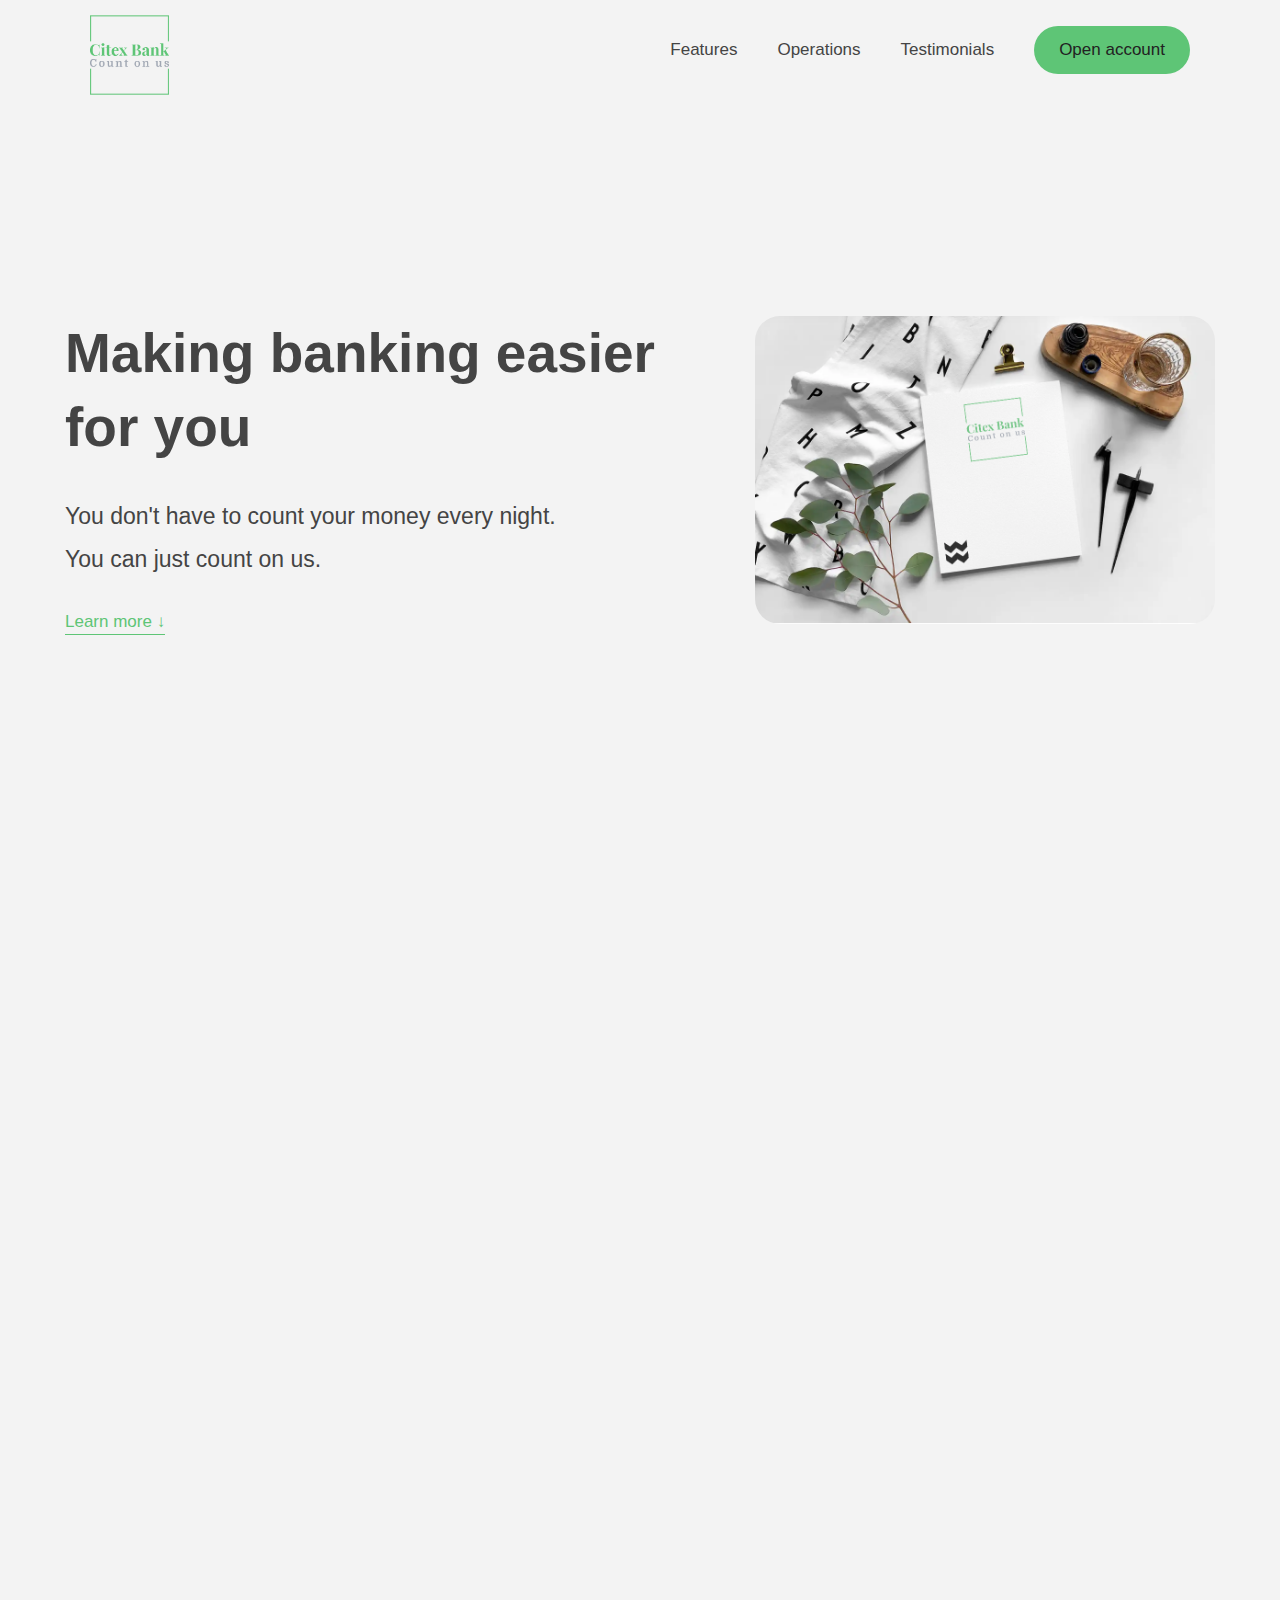
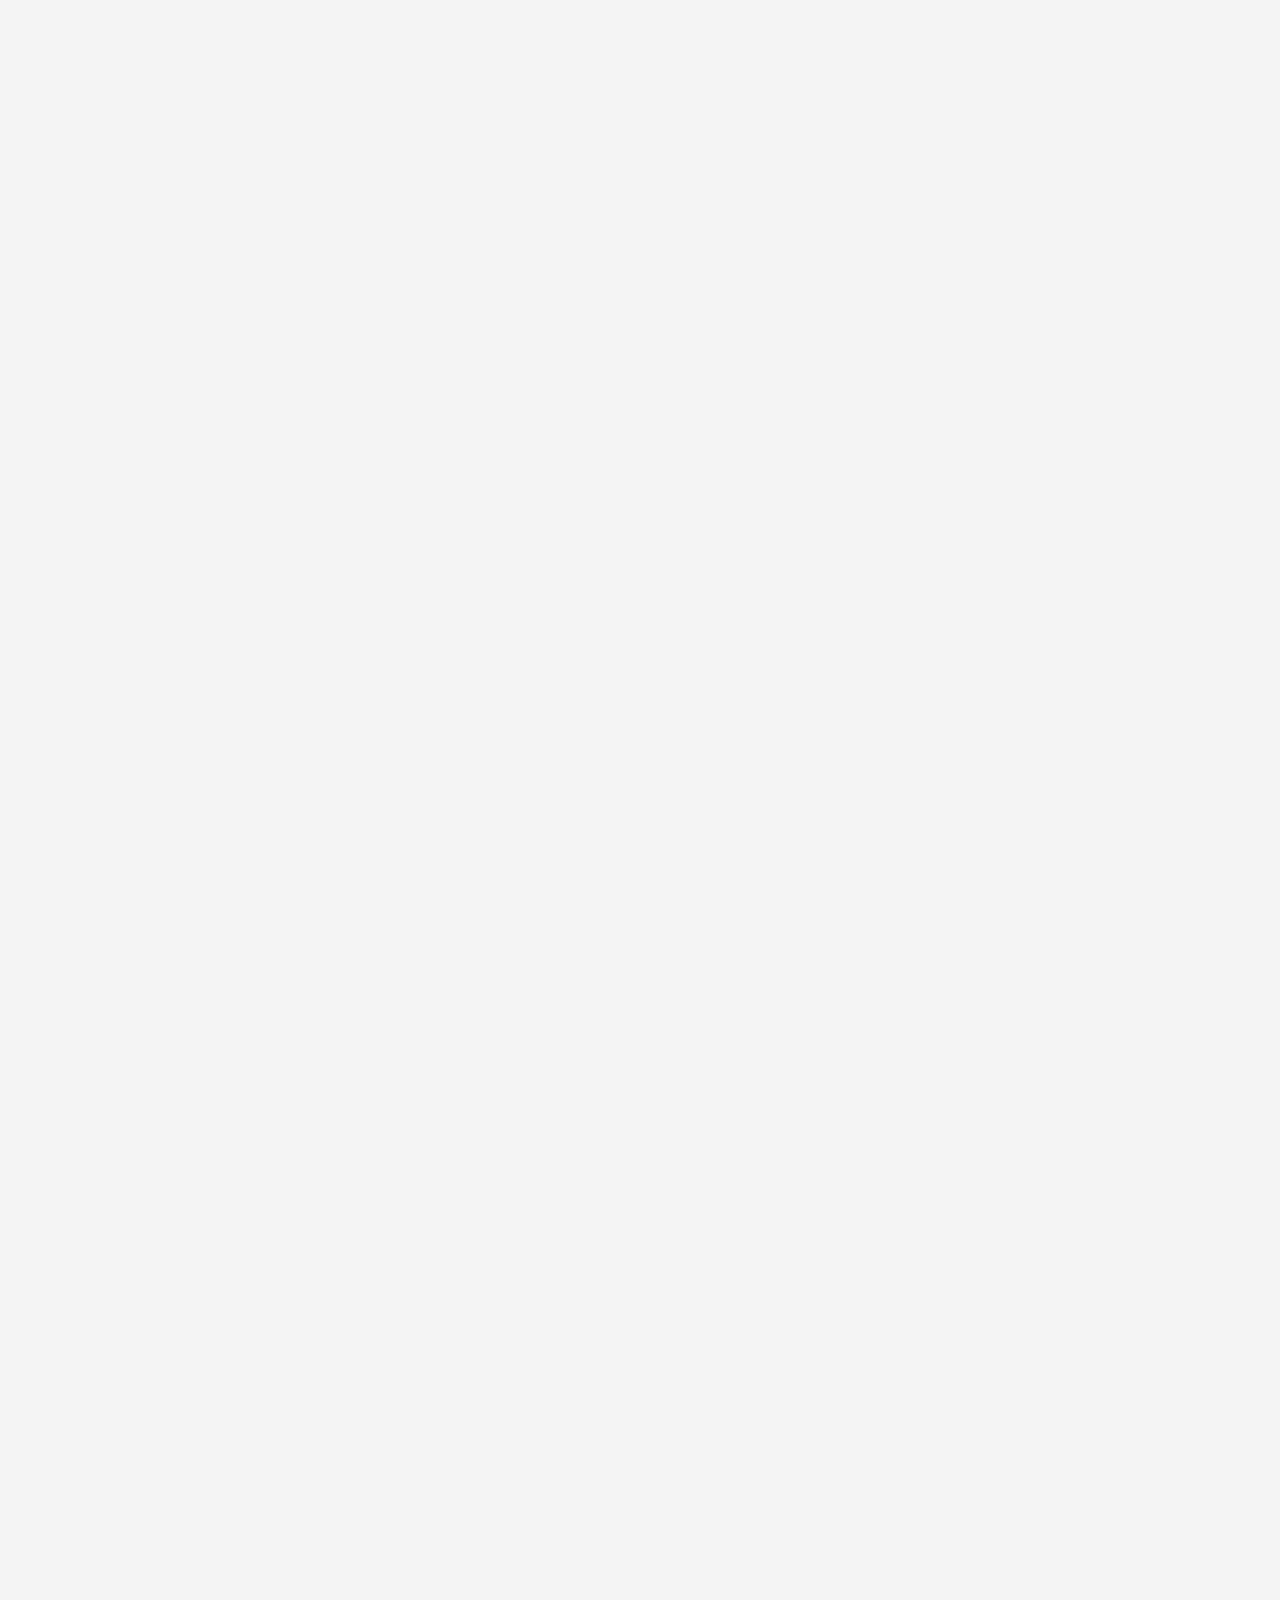
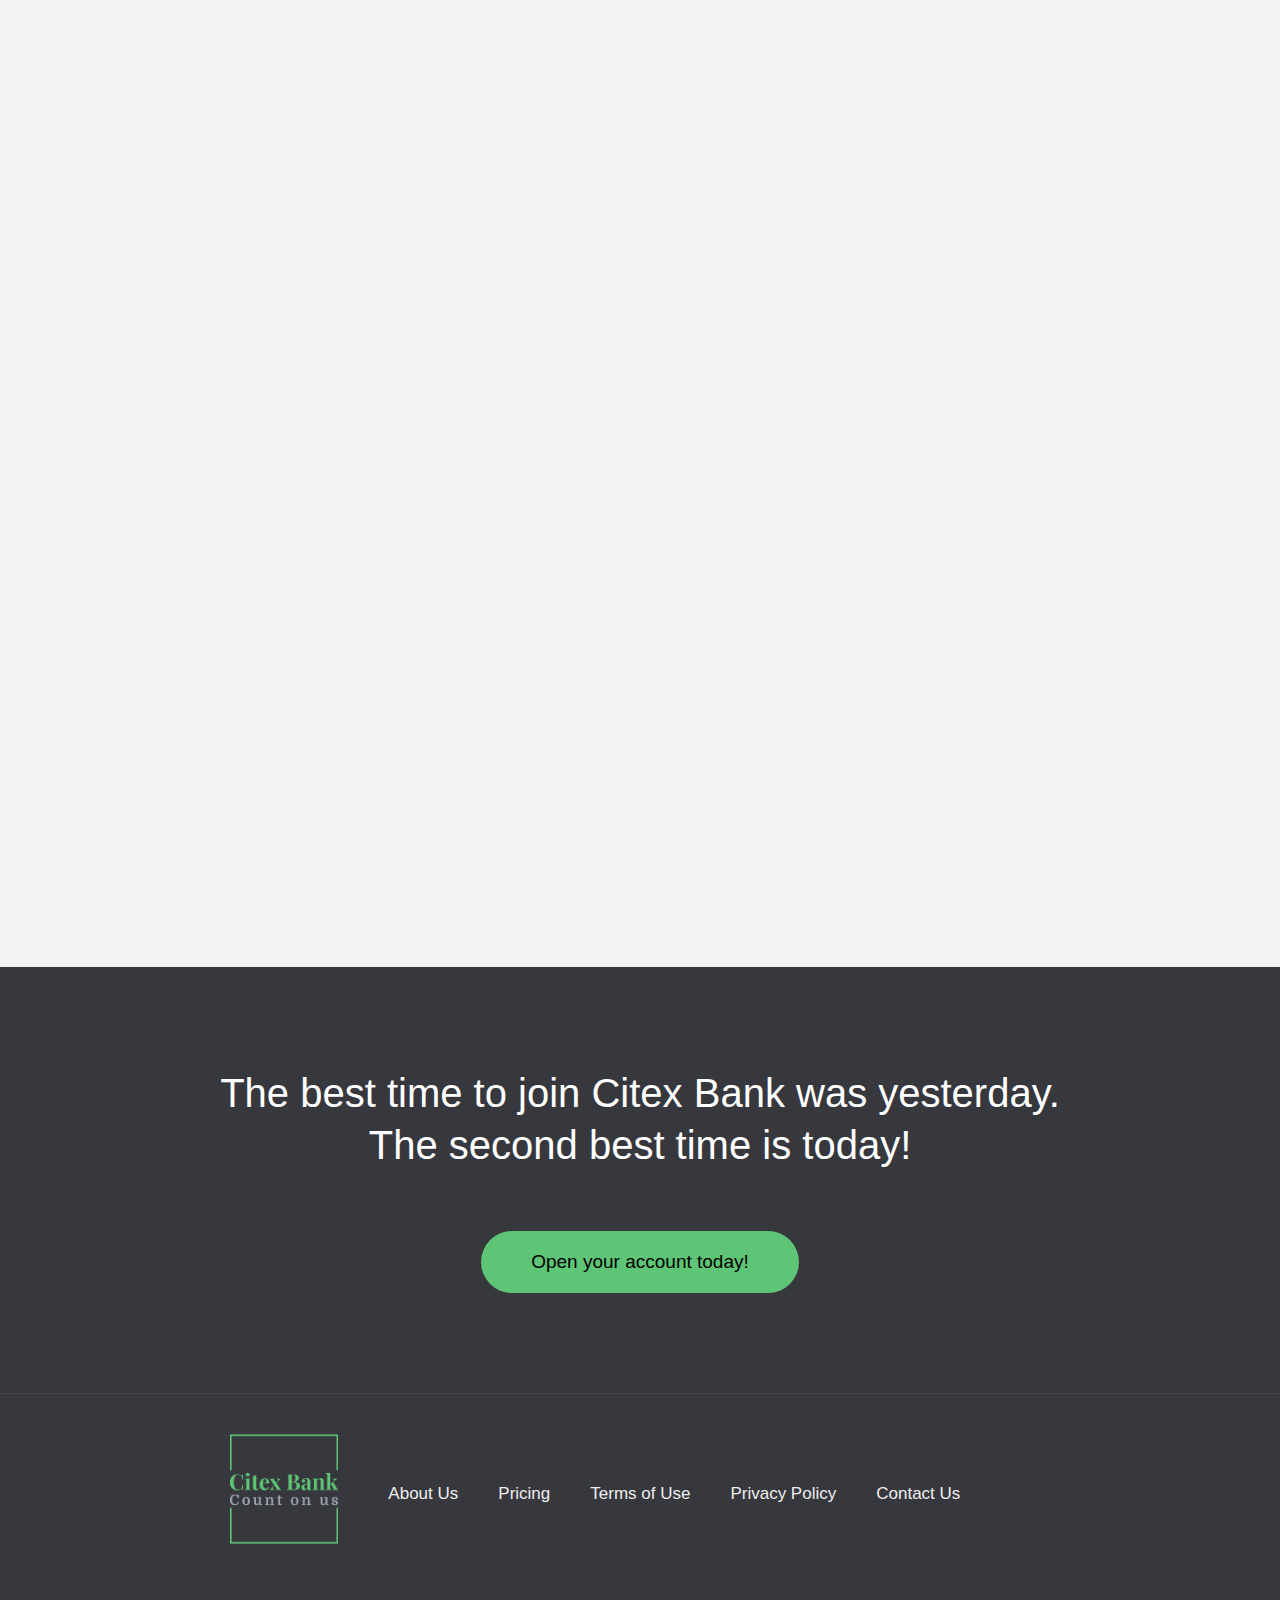
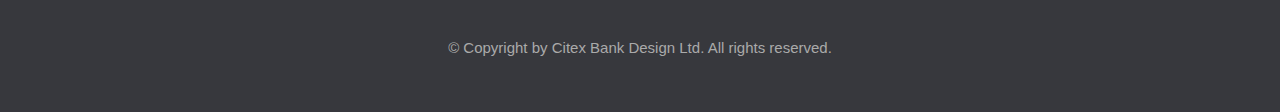
<file: index.html>
<!DOCTYPE html>
<html lang="en">
  <head>
    <meta charset="UTF-8" />
    <meta http-equiv="X-UA-Compatible" content="IE=edge" />
    <meta name="viewport" content="width=device-width, initial-scale=1.0" />
    <link rel="icon" href="img/logo-no-background.png" />
    <link rel="stylesheet" href="style.css" />

    <title>Citex Bank | Count on us</title>

    <script defer src="app.js"></script>
  </head>
  <body>
    <header class="header">
      <nav class="nav">
        <img
          src="img/logo-no-background.png"
          alt="Citex logo"
          class="nav__logo"
          id="logo"
        />
        <ul class="nav__links">
          <li class="nav__item">
            <a class="nav__link" href="#section--1">Features</a>
          </li>
          <li class="nav__item">
            <a class="nav__link" href="#section--2">Operations</a>
          </li>
          <li class="nav__item">
            <a class="nav__link" href="#section--3">Testimonials</a>
          </li>
          <li class="nav__item">
            <a class="nav__link nav__link--btn btn--open-modal" href="#"
              >Open account</a
            >
          </li>
        </ul>
      </nav>

      <div class="header__title">
        <h1>
          Making
          <!-- Green highlight effect -->
          <span class="">banking</span>
          easier<br />
          <span class="">for you</span>
        </h1>
        <div>
          <h4>You don't have to count your money every night.</h4>
          <h4>You can just count on us.</h4>
        </div>
        <button class="btn--text btn--scroll-to">Learn more &DownArrow;</button>
        <img src="img/hero.png" class="header__img" alt="Citex Bank" />
      </div>
    </header>

    <section class="section section--hidden" id="section--1">
      <div class="section__title">
        <h2 class="section__description">Features</h2>
        <h3 class="section__header">
          Everything you need to know about Citex Bank
        </h3>
      </div>

      <div class="features">
        <img
          src="img/img-lazy/computer-lazy.png"
          data-src="img/img-lazy/computer.png"
          alt="Computer"
          class="features__img lazy-img"
        />

        <div class="features__feature">
          <div class="features__icon">
            <img src="img/icons/laptop.png" alt="laptop" />
          </div>
          <h5 class="features__header">Accessible from anywhere</h5>
          <p>
            Lorem ipsum dolor sit amet consectetur adipisicing elit. Corporis,
            voluptates. Fugiat quisquam esse odit non nisi earum nostrum et rem.
          </p>
        </div>

        <div class="features__feature">
          <div class="features__icon">
            <img src="img/icons/rising.png" alt="rising" />
          </div>
          <h5 class="features__header">Watch your money grow</h5>
          <p>
            Lorem ipsum dolor sit amet consectetur adipisicing elit. Corporis,
            voluptates. Fugiat quisquam esse odit non nisi earum nostrum et rem.
          </p>
        </div>
        <img
          src="img/img-lazy/paper-lazy.png"
          data-src="img/img-lazy/paper.png"
          alt="documents"
          class="features__img lazy-img"
        />

        <img
          src="img/img-lazy/credit-card-lazy.png"
          data-src="img/img-lazy/credit-card.png"
          alt="credit-card"
          class="features__img credit__card lazy-img"
        />
        <div class="features__feature">
          <div class="features__icon">
            <img src="img/icons/credit-card-icon.png" alt="rising" />
          </div>
          <h5 class="features__header">Personalised debit card included</h5>
          <p>
            Lorem ipsum dolor sit amet consectetur adipisicing elit. Corporis,
            voluptates. Fugiat quisquam esse odit non nisi earum nostrum et rem.
          </p>
        </div>
      </div>
    </section>

    <section class="section section--hidden" id="section--2">
      <div class="section__title">
        <h2 class="section__description">Operations</h2>
        <h3 class="section__header">
          Everything simple and accessible for everyone
        </h3>
      </div>

      <div class="operations">
        <div class="operations__tab-container">
          <button
            class="btn operations__tab operations__tab--1 operations__tab--active"
            data-tab="1"
          >
            <span>01</span>Instant Transfer
          </button>

          <button class="btn operations__tab operations__tab--2" data-tab="2">
            <span>02</span>Instant Loans
          </button>

          <button class="btn operations__tab operations__tab--3" data-tab="3">
            <span>03</span>Instant Closing
          </button>
        </div>

        <div
          class="operations__content operations__content--1 operations__content--active"
        >
          <div class="options__container">
            <div class="operations__icon operations__icon--1">
              <img src="img/icons/transfer.png" alt="instant-transfer" />
            </div>
            <h5 class="operations__header">
              Transfer money to anyone! No fees, no waiting time, no BS.
            </h5>
          </div>
          <p>
            Lorem ipsum dolor sit amet consectetur adipisicing elit. Nulla
            quidem blanditiis officia ex iusto! Ad quo facilis, sunt qui error
            assumenda, consectetur quisquam nobis, numquam similique magni illo
            itaque rem.
          </p>
        </div>

        <div class="operations__content operations__content--2">
          <div class="options__container">
            <div class="operations__icon operations__icon--2">
              <img src="img/icons/loan.png" alt="instant-loan" />
            </div>
            <h5 class="operations__header">
              Buy a home with instant loans at Citex Bank!
            </h5>
          </div>
          <p>
            Lorem ipsum dolor sit amet consectetur adipisicing elit. Recusandae
            dolores tempore soluta, omnis ea cum ipsa optio sequi. Repellendus
            porro nulla at, voluptas illum magni nesciunt praesentium cumque
            dolorem. Perferendis?
          </p>
        </div>

        <div class="operations__content operations__content--3">
          <div class="options__container">
            <div class="operations__icon operations__icon--3">
              <img src="img/icons/closing.png" alt="instant-closing" />
            </div>
            <h5 class="operations__header">
              You no longer need an account? Close it instantly at no extra
              cost.
            </h5>
          </div>
          <p>
            Lorem ipsum dolor sit amet consectetur, adipisicing elit. Esse
            asperiores aspernatur a explicabo earum deleniti velit harum animi
            voluptate, perferendis nostrum vitae neque, alias laudantium quas
            eaque? Dolore, qui officia.
          </p>
        </div>
      </div>
    </section>

    <section class="section section--hidden" id="section--3">
      <div class="section__title">
        <h2 class="section__description">Still not convinced?</h2>
        <h3 class="section__header">
          Join another million existing users that are already making their life
          easier.
        </h3>
      </div>

      <div class="slider">
        <div class="slide slide--1">
          <div class="testimonial">
            <h5 class="testimonial__header">Best decision i ever made!</h5>
            <blockquote class="testimonial__text">
              Lorem ipsum dolor sit amet consectetur adipisicing elit. Et maxime
              error eos distinctio voluptates minima quaerat non ut nesciunt.
              Quia temporibus illum quos culpa, incidunt fuga fugiat nostrum ad
              aliquam consectetur ex! Deleniti officia in, odit quidem laborum
              sed, eum provident adipisci repellendus ducimus cum dignissimos
              ipsa harum labore. Rem!
            </blockquote>
            <address class="testimonial__author">
              <img src="img/user-1.jpg" alt="" class="testimonial__photo" />
              <h6 class="testimonial__name">Johnny Bravo</h6>
              <p class="testimonial__location">San Francisco, USA</p>
            </address>
          </div>
        </div>

        <div class="slide slide--2">
          <div class="testimonial">
            <h5 class="testimonial__header">I use it everyday</h5>
            <blockquote class="testimonial__text">
              Lorem ipsum dolor sit amet, consectetur adipisicing elit. Quia
              maiores facere eveniet ea, ab iure est sapiente libero fugit
              necessitatibus sint et non deserunt obcaecati consequatur autem
              nostrum officiis delectus dolorum quasi impedit dicta cumque quos?
              Quod deleniti inventore perspiciatis, reiciendis vitae vel
              repudiandae, ipsa quisquam dicta suscipit soluta magni!
            </blockquote>
            <address class="testimonial__author">
              <img src="img/user-2.jpg" alt="" class="testimonial__photo" />
              <h6 class="testimonial__name">Ann Botez</h6>
              <p class="testimonial__location">Toronto, Canada</p>
            </address>
          </div>
        </div>

        <div class="slide slide--3">
          <div class="testimonial">
            <h5 class="testimonial__header">So fast and easy to use!</h5>
            <blockquote class="testimonial__text">
              Lorem ipsum dolor sit amet consectetur adipisicing elit.
              Consequuntur assumenda sunt praesentium magni! Nostrum,
              perspiciatis ipsa, exercitationem quo esse cumque temporibus
              minima explicabo harum inventore rerum repudiandae illo fugit
              possimus mollitia libero quod delectus corporis rem earum aut.
              Veniam cumque eaque at voluptates voluptatibus, hic error id iure
              maiores. Labore.
            </blockquote>
            <address class="testimonial__author">
              <img src="img/user-3.jpg" alt="" class="testimonial__photo" />
              <h6 class="testimonial__name">Christian McGree</h6>
              <p class="testimonial__location">London, UK</p>
            </address>
          </div>
        </div>

        <button class="slider__btn slider__btn--left">&larr;</button>
        <button class="slider__btn slider__btn--right">&rarr;</button>
        <div class="dots"></div>
      </div>
    </section>

    <section class="section section--sign-up">
      <div class="section__title">
        <h3 class="section__header">
          The best time to join Citex Bank was yesterday. The second best time
          is today!
        </h3>
      </div>
      <button class="btn btn--open-modal">Open your account today!</button>
    </section>

    <footer class="footer">
      <div class="footer__container">
        <img src="img/logo-no-background.png" alt="logo" class="footer__logo" />
        <div class="footer__list">
          <ul class="footer__nav">
            <li class="footer__item">
              <a class="footer__link" href="#">About Us</a>
            </li>
            <li class="footer__item">
              <a class="footer__link" href="#">Pricing</a>
            </li>
            <li class="footer__item">
              <a class="footer__link" href="#">Terms of Use</a>
            </li>
            <li class="footer__item">
              <a class="footer__link" href="#">Privacy Policy</a>
            </li>
            <li class="footer__item">
              <a class="footer__link" href="#">Contact Us</a>
            </li>
          </ul>
        </div>
      </div>

      <p class="footer__copyright">
        &copy; Copyright by Citex Bank Design Ltd. All rights reserved.
      </p>
    </footer>

    <div class="modal hidden">
      <button class="btn--close-modal">&times;</button>
      <h2 class="modal__header">Open your account today</h2>
      <form class="modal__form">
        <label for="First Name">First Name</label>
        <input type="text" />
        <label for="Last Name">Last Name</label>
        <input type="text" />
        <label for="email">Email Adress</label>
        <input type="text" />
        <button class="btn">Next step &rarr;</button>
      </form>
    </div>
    <div class="overlay hidden"></div>
  </body>
</html>
</file>
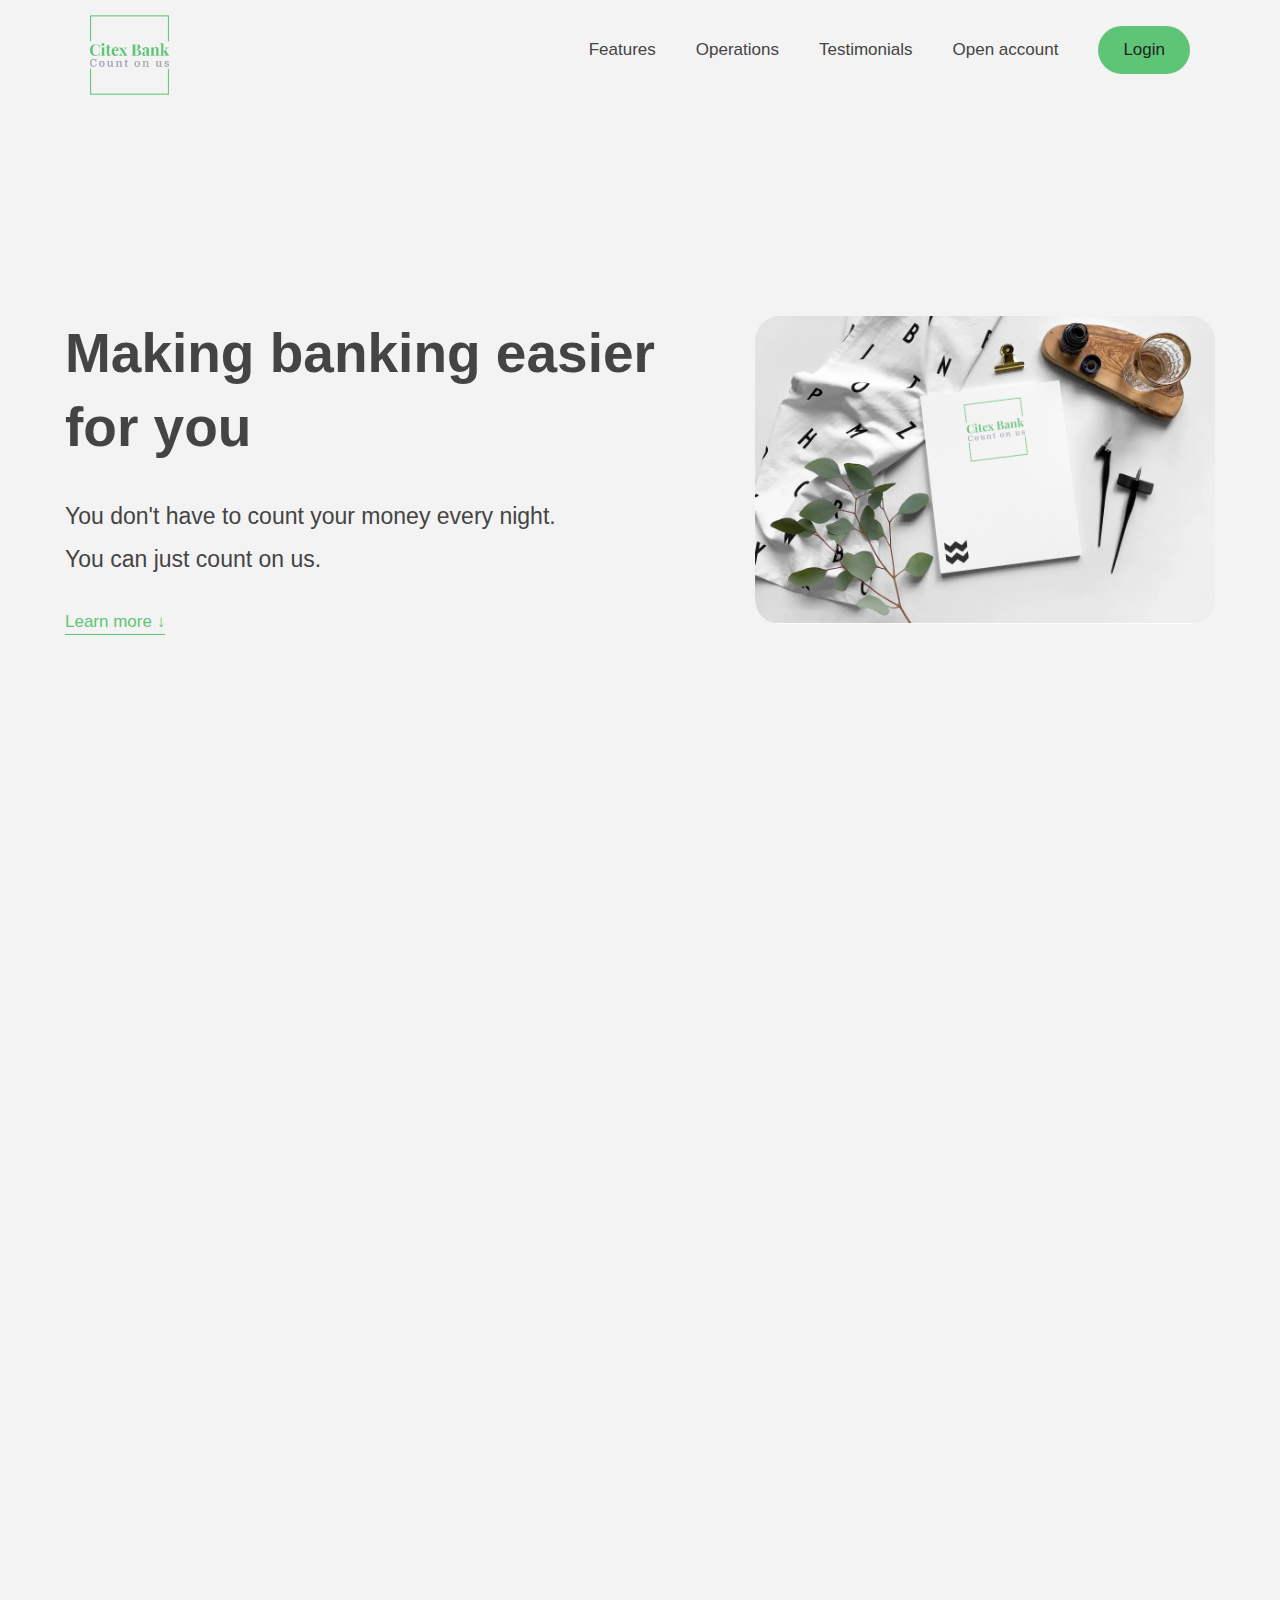
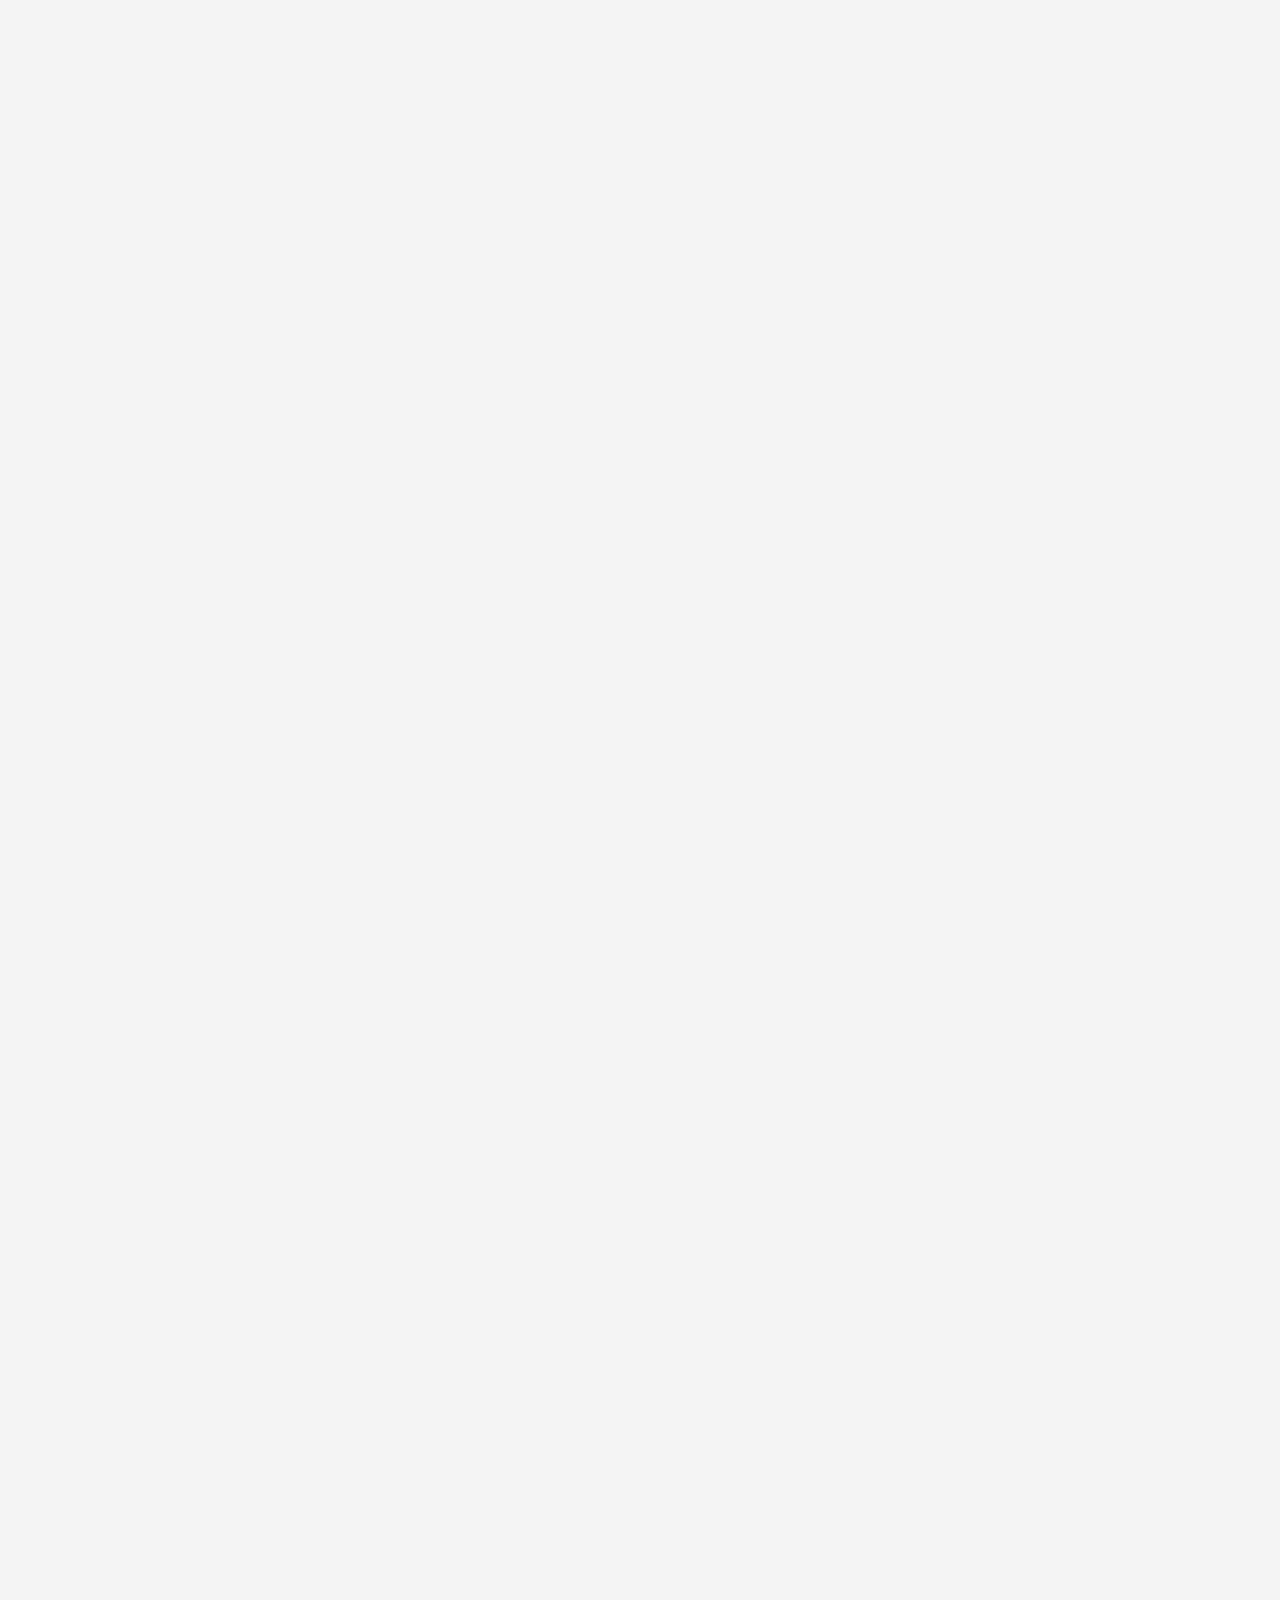
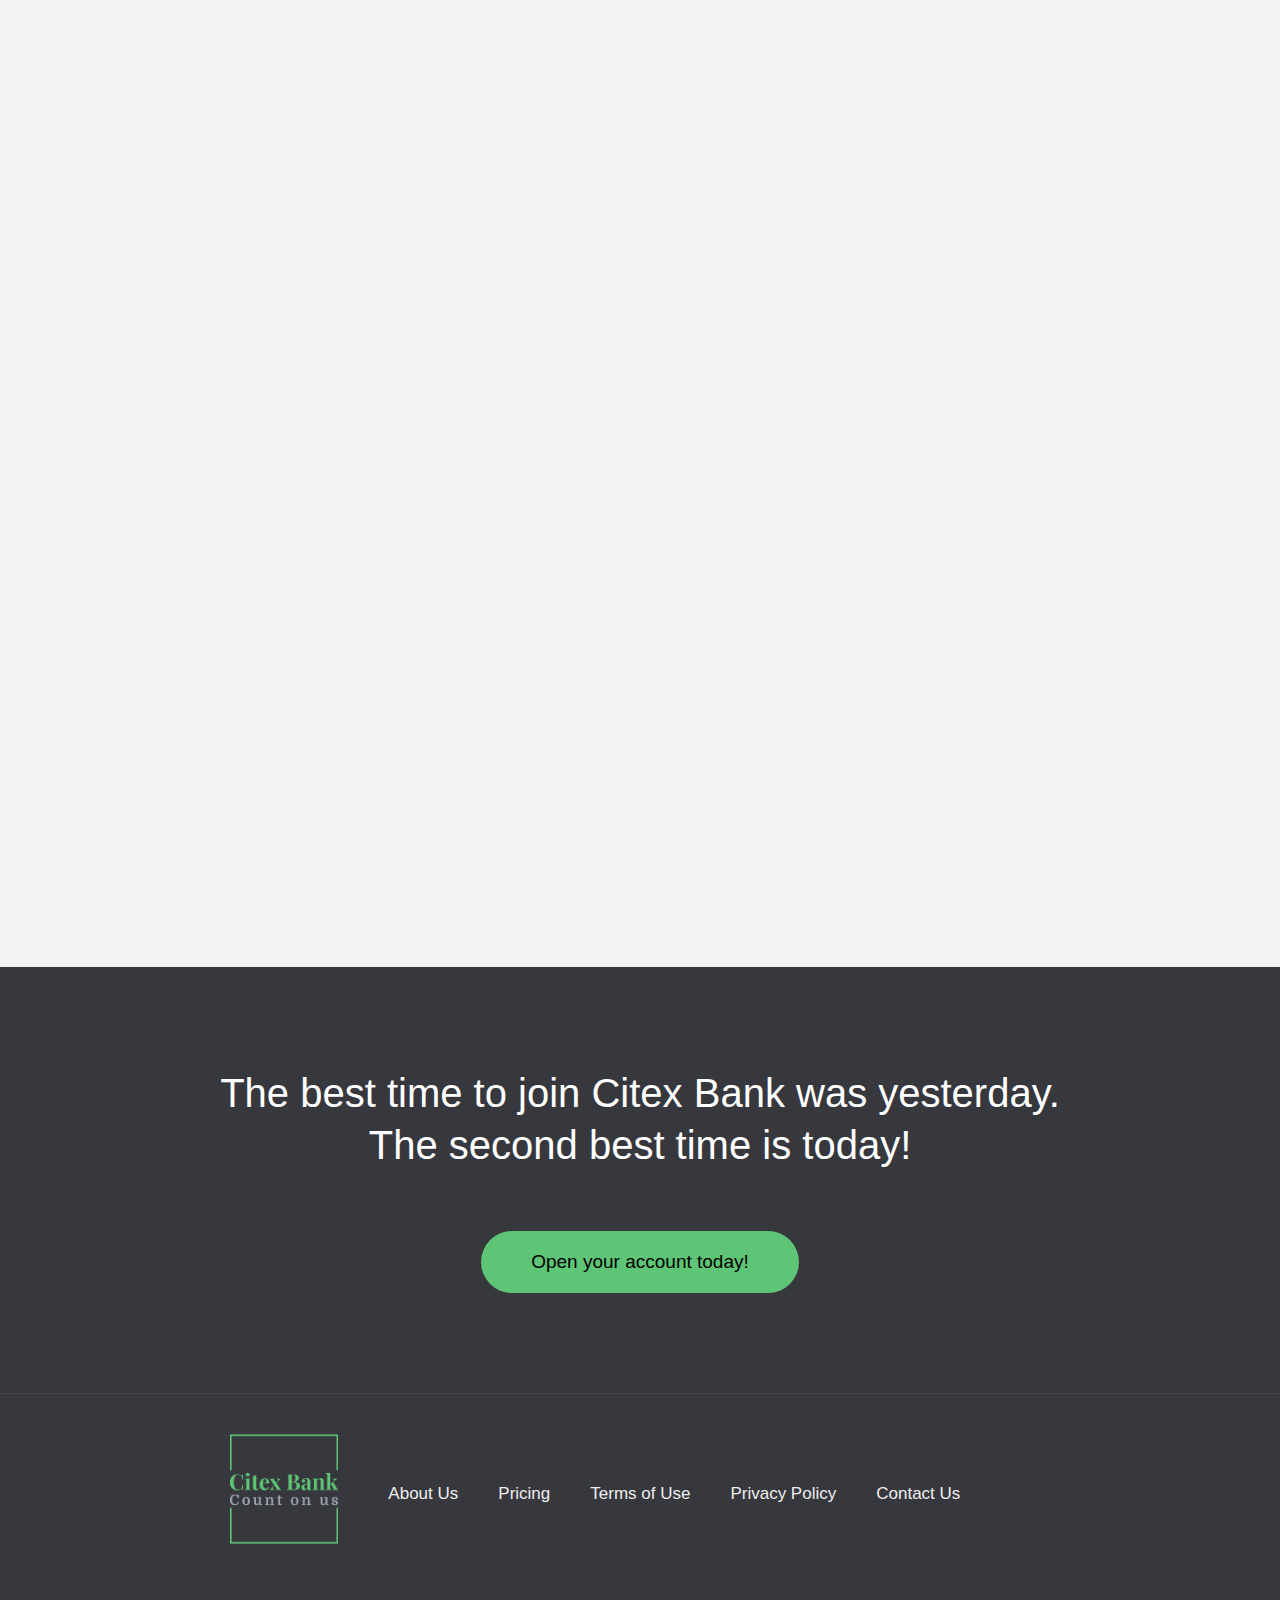
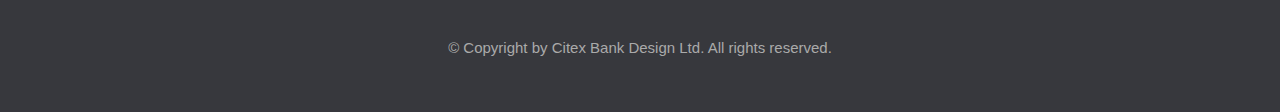
<file: web/index.html>
<!DOCTYPE html>
<html lang="en">
  <head>
    <meta charset="UTF-8" />
    <meta http-equiv="X-UA-Compatible" content="IE=edge" />
    <meta name="viewport" content="width=device-width, initial-scale=1.0" />
    <link rel="icon" href="img/logo-no-background." />
    <link rel="stylesheet" href="style.css" />

    <title>Citex Bank | Login</title>

    <script defer src="app.js"></script>
    <script defer src="../app/bank-app.js"></script>
  </head>
  <body>
    <header class="header">
      <nav class="nav">
        <img
          src="img/logo-no-background.png"
          alt="Citex logo"
          class="nav__logo"
          id="logo"
        />
        <ul class="nav__links">
          <li class="nav__item">
            <a class="nav__link" href="#section--1">Features</a>
          </li>
          <li class="nav__item">
            <a class="nav__link" href="#section--2">Operations</a>
          </li>
          <li class="nav__item">
            <a class="nav__link" href="#section--3">Testimonials</a>
          </li>
          <li class="nav__item">
            <a class="nav__link btn--open-modal" href="#">Open account</a>
          </li>
          <li class="nav__item">
            <a class="nav__link nav__link--btn" href="../app/login.html"
              >Login</a
            >
          </li>
        </ul>
      </nav>

      <div class="header__title">
        <h1>
          Making
          <!-- Green highlight effect -->
          <span class="">banking</span>
          easier<br />
          <span class="">for you</span>
        </h1>
        <div>
          <h4>You don't have to count your money every night.</h4>
          <h4>You can just count on us.</h4>
        </div>
        <button class="btn--text btn--scroll-to">Learn more &DownArrow;</button>
        <img src="img/hero.png" class="header__img" alt="Citex Bank" />
      </div>
    </header>

    <section class="section section--hidden" id="section--1">
      <div class="section__title">
        <h2 class="section__description">Features</h2>
        <h3 class="section__header">
          Everything you need to know about Citex Bank
        </h3>
      </div>

      <div class="features">
        <img
          src="img/img-lazy/computer-lazy.png"
          data-src="img/img-lazy/computer.png"
          alt="Computer"
          class="features__img lazy-img"
        />

        <div class="features__feature">
          <div class="features__icon">
            <img src="img/icons/laptop.png" alt="laptop" />
          </div>
          <h5 class="features__header">Accessible from anywhere</h5>
          <p>
            Lorem ipsum dolor sit amet consectetur adipisicing elit. Corporis,
            voluptates. Fugiat quisquam esse odit non nisi earum nostrum et rem.
          </p>
        </div>

        <div class="features__feature">
          <div class="features__icon">
            <img src="img/icons/rising.png" alt="rising" />
          </div>
          <h5 class="features__header">Watch your money grow</h5>
          <p>
            Lorem ipsum dolor sit amet consectetur adipisicing elit. Corporis,
            voluptates. Fugiat quisquam esse odit non nisi earum nostrum et rem.
          </p>
        </div>
        <img
          src="img/img-lazy/paper-lazy.png"
          data-src="img/img-lazy/paper.png"
          alt="documents"
          class="features__img lazy-img"
        />

        <img
          src="img/img-lazy/credit-card-lazy.png"
          data-src="img/img-lazy/credit-card.png"
          alt="credit-card"
          class="features__img credit__card lazy-img"
        />
        <div class="features__feature">
          <div class="features__icon">
            <img src="img/icons/credit-card-icon.png" alt="rising" />
          </div>
          <h5 class="features__header">Personalised debit card included</h5>
          <p>
            Lorem ipsum dolor sit amet consectetur adipisicing elit. Corporis,
            voluptates. Fugiat quisquam esse odit non nisi earum nostrum et rem.
          </p>
        </div>
      </div>
    </section>

    <section class="section section--hidden" id="section--2">
      <div class="section__title">
        <h2 class="section__description">Operations</h2>
        <h3 class="section__header">
          Everything simple and accessible for everyone
        </h3>
      </div>

      <div class="operations">
        <div class="operations__tab-container">
          <button
            class="btn operations__tab operations__tab--1 operations__tab--active"
            data-tab="1"
          >
            <span>01</span>Instant Transfer
          </button>

          <button class="btn operations__tab operations__tab--2" data-tab="2">
            <span>02</span>Instant Loans
          </button>

          <button class="btn operations__tab operations__tab--3" data-tab="3">
            <span>03</span>Instant Closing
          </button>
        </div>

        <div
          class="operations__content operations__content--1 operations__content--active"
        >
          <div class="options__container">
            <div class="operations__icon operations__icon--1">
              <img src="img/icons/transfer.png" alt="instant-transfer" />
            </div>
            <h5 class="operations__header">
              Transfer money to anyone! No fees, no waiting time, no BS.
            </h5>
          </div>
          <p>
            Lorem ipsum dolor sit amet consectetur adipisicing elit. Nulla
            quidem blanditiis officia ex iusto! Ad quo facilis, sunt qui error
            assumenda, consectetur quisquam nobis, numquam similique magni illo
            itaque rem.
          </p>
        </div>

        <div class="operations__content operations__content--2">
          <div class="options__container">
            <div class="operations__icon operations__icon--2">
              <img src="img/icons/loan.png" alt="instant-loan" />
            </div>
            <h5 class="operations__header">
              Buy a home with instant loans at Citex Bank!
            </h5>
          </div>
          <p>
            Lorem ipsum dolor sit amet consectetur adipisicing elit. Recusandae
            dolores tempore soluta, omnis ea cum ipsa optio sequi. Repellendus
            porro nulla at, voluptas illum magni nesciunt praesentium cumque
            dolorem. Perferendis?
          </p>
        </div>

        <div class="operations__content operations__content--3">
          <div class="options__container">
            <div class="operations__icon operations__icon--3">
              <img src="img/icons/closing.png" alt="instant-closing" />
            </div>
            <h5 class="operations__header">
              You no longer need an account? Close it instantly at no extra
              cost.
            </h5>
          </div>
          <p>
            Lorem ipsum dolor sit amet consectetur, adipisicing elit. Esse
            asperiores aspernatur a explicabo earum deleniti velit harum animi
            voluptate, perferendis nostrum vitae neque, alias laudantium quas
            eaque? Dolore, qui officia.
          </p>
        </div>
      </div>
    </section>

    <section class="section section--hidden" id="section--3">
      <div class="section__title">
        <h2 class="section__description">Still not convinced?</h2>
        <h3 class="section__header">
          Join another million existing users that are already making their life
          easier.
        </h3>
      </div>

      <div class="slider">
        <div class="slide slide--1">
          <div class="testimonial">
            <h5 class="testimonial__header">Best decision i ever made!</h5>
            <blockquote class="testimonial__text">
              Lorem ipsum dolor sit amet consectetur adipisicing elit. Et maxime
              error eos distinctio voluptates minima quaerat non ut nesciunt.
              Quia temporibus illum quos culpa, incidunt fuga fugiat nostrum ad
              aliquam consectetur ex! Deleniti officia in, odit quidem laborum
              sed, eum provident adipisci repellendus ducimus cum dignissimos
              ipsa harum labore. Rem!
            </blockquote>
            <address class="testimonial__author">
              <img src="img/user-1.jpg" alt="" class="testimonial__photo" />
              <h6 class="testimonial__name">Johnny Bravo</h6>
              <p class="testimonial__location">San Francisco, USA</p>
            </address>
          </div>
        </div>

        <div class="slide slide--2">
          <div class="testimonial">
            <h5 class="testimonial__header">I use it everyday</h5>
            <blockquote class="testimonial__text">
              Lorem ipsum dolor sit amet, consectetur adipisicing elit. Quia
              maiores facere eveniet ea, ab iure est sapiente libero fugit
              necessitatibus sint et non deserunt obcaecati consequatur autem
              nostrum officiis delectus dolorum quasi impedit dicta cumque quos?
              Quod deleniti inventore perspiciatis, reiciendis vitae vel
              repudiandae, ipsa quisquam dicta suscipit soluta magni!
            </blockquote>
            <address class="testimonial__author">
              <img src="img/user-2.jpg" alt="" class="testimonial__photo" />
              <h6 class="testimonial__name">Ann Botez</h6>
              <p class="testimonial__location">Toronto, Canada</p>
            </address>
          </div>
        </div>

        <div class="slide slide--3">
          <div class="testimonial">
            <h5 class="testimonial__header">So fast and easy to use!</h5>
            <blockquote class="testimonial__text">
              Lorem ipsum dolor sit amet consectetur adipisicing elit.
              Consequuntur assumenda sunt praesentium magni! Nostrum,
              perspiciatis ipsa, exercitationem quo esse cumque temporibus
              minima explicabo harum inventore rerum repudiandae illo fugit
              possimus mollitia libero quod delectus corporis rem earum aut.
              Veniam cumque eaque at voluptates voluptatibus, hic error id iure
              maiores. Labore.
            </blockquote>
            <address class="testimonial__author">
              <img src="img/user-3.jpg" alt="" class="testimonial__photo" />
              <h6 class="testimonial__name">Christian McGree</h6>
              <p class="testimonial__location">London, UK</p>
            </address>
          </div>
        </div>

        <button class="slider__btn slider__btn--left">&larr;</button>
        <button class="slider__btn slider__btn--right">&rarr;</button>
        <div class="dots"></div>
      </div>
    </section>

    <section class="section section--sign-up">
      <div class="section__title">
        <h3 class="section__header">
          The best time to join Citex Bank was yesterday. The second best time
          is today!
        </h3>
      </div>
      <button class="btn btn--open-modal">Open your account today!</button>
    </section>

    <footer class="footer">
      <div class="footer__container">
        <img src="img/logo-no-background.png" alt="logo" class="footer__logo" />
        <div class="footer__list">
          <ul class="footer__nav">
            <li class="footer__item">
              <a class="footer__link" href="#">About Us</a>
            </li>
            <li class="footer__item">
              <a class="footer__link" href="#">Pricing</a>
            </li>
            <li class="footer__item">
              <a class="footer__link" href="#">Terms of Use</a>
            </li>
            <li class="footer__item">
              <a class="footer__link" href="#">Privacy Policy</a>
            </li>
            <li class="footer__item">
              <a class="footer__link" href="#">Contact Us</a>
            </li>
          </ul>
        </div>
      </div>

      <p class="footer__copyright">
        &copy; Copyright by Citex Bank Design Ltd. All rights reserved.
      </p>
    </footer>

    <div class="modal hidden">
      <button class="btn--close-modal">&times;</button>
      <h2 class="modal__header">Open your account today</h2>
      <form class="modal__form">
        <label for="First Name">First Name</label>
        <input class="form--first-name" type="text" />
        <label for="Last Name">Last Name</label>
        <input class="form--last-name" type="text" />
        <label for="email">Email Adress</label>
        <input class="form--email" type="text" />
        <button class="btn btn--next-step">Next step &rarr;</button>
      </form>
    </div>
    <div class="overlay hidden"></div>
  </body>
</html>
</file>
<file: style.css>
:root {
  --color-primary: #5ec576;
  --color-secondary: #ffcb03;
  --color-tertiary: #ff585f;
  --color-primary-darker: #84f5a2;
  --color-secondary-darker: #ffbb00;
  --color-tertiary-darker: #e90d18;
  --color-primary-opacity: #5ec5763a;
  --color-secondary-opacity: #ffcd0331;
  --color-tertiary-opacity: #ff58602d;
  --gradient-primary: linear-gradient(to top left, #39b385, #9be15d);
  --gradient-secondary: linear-gradient(to top left, #ffb003, #ffcb03);
}

* {
  margin: 0;
  padding: 0;
  box-sizing: inherit;
}

html {
  font-size: 62.5%;
  box-sizing: border-box;
}

body {
  font-family: "Poppins", sans-serif;
  font-weight: 300;
  color: #444;
  line-height: 1.9;
  background-color: #f3f3f3;
}

/* GENERAL ELEMENTS */
.section {
  padding: 15rem 3rem;
  border-top: 1px solid #ddd;

  transition: transform 1s, opacity 1s;
}

.section--hidden {
  opacity: 0;
  transform: translateY(8rem);
}

.section__title {
  max-width: 85rem;
  margin: 0 auto 8rem auto;
}

.section__description {
  font-size: 1.7rem;
  font-weight: 600;
  text-transform: uppercase;
  color: var(--color-primary);
  margin-bottom: 1rem;
}

.section__header {
  font-size: 4rem;
  line-height: 1.3;
  font-weight: 500;
}

.btn {
  display: inline-block;
  background-color: var(--color-primary);
  font-size: 1.6rem;
  font-family: inherit;
  font-weight: 500;
  border: none;
  padding: 1.25rem 4.5rem;
  border-radius: 10rem;
  cursor: pointer;
  transition: all 0.3s;
}

.btn:hover {
  background-color: var(--color-primary-darker);
}

.btn--text {
  display: inline-block;
  background: none;
  font-size: 1.7rem;
  font-family: inherit;
  font-weight: 500;
  color: var(--color-primary);
  border: none;
  border-bottom: 1px solid currentColor;
  padding-bottom: 2px;
  cursor: pointer;
  transition: all 0.3s;
}

p {
  color: #666;
}

/* button:focus {
  outline: none;
} */

img {
  transition: filter 0.5s;
}

.lazy-img {
  filter: blur(20px);
}

/* NAVIGATION */
.nav {
  display: flex;
  justify-content: space-between;
  align-items: center;
  height: 10rem;
  width: 100%;
  padding: 0 6rem;
  z-index: 100;
}

.nav.sticky {
  position: fixed;
  background-color: rgba(255, 255, 255, 0.95);
}

.nav__logo {
  padding-top: 1rem;
  height: 9rem;
  transition: all 0.3s;
}

.nav__links {
  display: flex;
  align-items: center;
  list-style: none;
}

.nav__item {
  margin-left: 4rem;
}

.nav__link:link,
.nav__link:visited {
  font-size: 1.7rem;
  font-weight: 400;
  color: inherit;
  text-decoration: none;
  display: block;
  transition: all 0.3s;
}

.nav__link:hover {
  color: rgb(111, 110, 110);
}

.nav__link--btn:link,
.nav__link--btn:visited {
  padding: 0.8rem 2.5rem;
  border-radius: 3rem;
  background-color: var(--color-primary);
  color: #222;
}

.nav__link--btn:hover,
.nav__link--btn:active {
  color: inherit;
  background-color: var(--color-primary-darker);
  color: #333;
}

.lazy-img {
  filter: blur(20px);
}

/* HEADER */
.header {
  padding: 0 3rem;
  height: 100vh;
  display: flex;
  flex-direction: column;
  align-items: center;
}

.header__title {
  flex: 1;

  max-width: 115rem;
  display: grid;
  grid-template-columns: 3fr 2fr;
  row-gap: 3rem;
  align-content: center;
  justify-content: center;

  align-items: start;
  justify-items: start;
}

h1 {
  font-size: 5.5rem;
  line-height: 1.35;
}

h4 {
  font-size: 2.3rem;
  font-weight: 500;
}

.header__img {
  width: 100%;
  margin-top: 6rem;
  grid-column: 2 / 3;
  grid-row: 1 / span 4;
  transform: translateY(-6rem);
  border-radius: 25px;
}

.highlight {
  position: relative;
}

.highlight::after {
  display: block;
  content: "";
  position: absolute;
  bottom: 0;
  left: 0;
  height: 100%;
  width: 100%;
  z-index: -1;
  opacity: 0.7;
  transform: scale(1.07, 1.05) skewX(-15deg);
  background-image: var(--gradient-primary);
}

/* FEATURES */
.features {
  display: grid;
  grid-template-columns: 1fr 1fr;
  gap: 4rem;
  margin: 0 12rem;
}

.features__img {
  width: 100%;
  border-radius: 25px;
}

.credit__card {
  width: 75%;
  border-radius: 25px;
}

.features__feature {
  align-self: center;
  justify-content: center;
  width: 75%;
  font-size: 1.5rem;
}

.features__icon {
  display: flex;
  align-items: center;
  justify-content: center;
  background-color: var(--color-primary);
  height: 6rem;
  width: 6rem;
  border-radius: 50%;
  margin-bottom: 2rem;
}

.features__icon img {
  height: 4rem;
  width: 4rem;
}

.features__header {
  font-size: 2rem;
  margin-bottom: 1rem;
}

/* OPERATIONS */
.operations {
  max-width: 100rem;
  margin: 12rem auto 0 auto;
  background-color: #fff;
  border-radius: 2rem;
}

.operations__tab-container {
  display: flex;
  justify-content: center;
}

.operations__tab {
  margin-right: 2.5rem;
  transform: translateY(-50%);
}

.operations__tab span {
  margin-right: 1rem;
  font-weight: 600;
  display: inline-block;
}

.operations__tab--1 {
  background-color: var(--color-primary);
}

.operations__tab--1:hover {
  background-color: var(--color-primary-darker);
}

.operations__tab--2 {
  background-color: var(--color-secondary-darker);
}

.operations__tab--2:hover {
  background-color: var(--color-secondary);
}

.operations__tab--3 {
  background-color: var(--color-tertiary-darker);
}

.operations__tab--3:hover {
  background-color: var(--color-tertiary);
}

.operations__tab--active {
  transform: translateY(-65%);
}

.operations__content {
  display: none;
  font-size: 1.8rem;
  padding: 2.5rem 7rem 6.5rem 7rem;
}

.operations__content--active {
  display: flex;
  flex-direction: column;
}

.operations__header {
  font-size: 2.3rem;
  font-weight: 500;
  align-self: center;
}

.operations__icon {
  display: flex;
  align-items: center;
  justify-content: center;
  min-height: 7rem;
  min-width: 7rem;
  border-radius: 50%;
  margin: 1rem;
}

.operations__icon img {
  height: 4rem;
  width: 4rem;
}

.options__container {
  display: flex;
  gap: 4rem;
}

.operations__icon--1 {
  background-color: var(--color-primary-opacity);
}

.operations__icon--2 {
  background-color: var(--color-secondary-opacity);
}

.operations__icon--3 {
  background-color: var(--color-tertiary-opacity);
}

/* SLIDER */
.slider {
  max-width: 100rem;
  height: 50rem;
  margin: 0 auto;
  position: relative;
  overflow: hidden;
}

.slide {
  position: absolute;
  top: 0;
  width: 100%;
  height: 50rem;

  display: flex;
  align-items: center;
  justify-content: center;

  /* animation */
  transition: transform 1s;
}

.slide > img {
  width: 100%;
  height: 100%;
  object-fit: cover;
}

.slider__btn {
  position: absolute;
  top: 50%;
  z-index: 10;

  border: none;
  background: rgba(255, 255, 255, 0.7);
  font-family: inherit;
  color: #333;
  border-radius: 50%;
  height: 5rem;
  width: 5rem;
  font-size: 3.3rem;
  cursor: pointer;
}

.slider__btn--left {
  left: 5%;
  transform: translate(-50%, -50%);
}

.slider__btn--right {
  right: 5%;
  transform: translate(50%, -50%);
}

.dots {
  position: absolute;
  bottom: 5%;
  left: 50%;
  transform: translateX(-50%);
  display: flex;
}

.dots__dot {
  border: none;
  background-color: #b9b9b9;
  opacity: 0.7;
  height: 1rem;
  width: 1rem;
  border-radius: 50%;
  cursor: pointer;
  transition: all 0.5s;
  margin-right: 2rem;
}

.dots__dot:last-child {
  margin: 0;
}

.dots__dot--active {
  background-color: #888;
  opacity: 1;
}

/* TESTIMONIAL */
.testimonial {
  width: 65%;
  position: relative;
}

.testimonial::before {
  content: "\201C";
  position: absolute;
  top: -5.7rem;
  left: -6.8rem;
  line-height: 1;
  font-size: 20rem;
  font-family: inherit;
  color: var(--color-primary);
  z-index: -1;
}

.testimonial__header {
  font-size: 2.3rem;
  font-weight: 500;
  margin-bottom: 1.5rem;
}

.testimonial__text {
  font-size: 1.7rem;
  margin-bottom: 3.5rem;
  color: #666;
}

.testimonial__author {
  margin-left: 3rem;
  font-style: normal;

  display: grid;
  grid-template-columns: 6.5rem 1fr;
  column-gap: 2rem;
}

.testimonial__photo {
  grid-row: 1 / span 2;
  width: 6.5rem;
  border-radius: 50%;
}

.testimonial__name {
  font-size: 1.7rem;
  font-weight: 500;
  align-self: end;
  margin: 0;
}

.testimonial__location {
  font-size: 1.5rem;
}

.section__title--testimonials {
  margin-bottom: 4rem;
}

/* SIGNUP */
.section--sign-up {
  background-color: #37383d;
  border-top: none;
  border-bottom: 1px solid #444;
  text-align: center;
  padding: 10rem 3rem;
}

.section--sign-up .section__header {
  color: #fff;
  text-align: center;
}

.section--sign-up .section__title {
  margin-bottom: 6rem;
}

.section--sign-up .btn {
  font-size: 1.9rem;
  padding: 2rem 5rem;
}

/* FOOTER */
.footer {
  padding: 5rem 0;
  background-color: #37383d;
}

.footer__nav {
  list-style: none;
  display: flex;
  justify-content: center;
  margin-bottom: 5rem;
}

.footer__item {
  margin-right: 4rem;
}

.footer__link {
  font-size: 1.7rem;
  color: #eee;
  text-decoration: none;
}

.footer__link:hover {
  /* color: rgb(111, 110, 110); */
  color: var(--color-primary);
}

.footer__container {
  display: flex;
  /* flex-direction: column-reverse; */
  justify-content: center;
  align-items: center;
}

.footer__list {
  display: flex;
  justify-content: center;
  align-items: center;
}

.footer__logo {
  position: relative;
  top: -5rem;
  left: -5rem;
  height: 15rem;
  display: block;
  padding-top: 4rem;
  height: 15rem;
}

.footer__copyright {
  font-size: 1.5rem;
  color: #aaa;
  text-align: center;
  margin-top: 4rem;
}

/* MODAL WINDOW */

.modal {
  position: fixed;
  top: 50%;
  left: 50%;
  transform: translate(-50%, -50%);
  max-width: 60rem;
  background-color: #f3f3f3;
  padding: 5rem 6rem;
  box-shadow: 0 4rem 6rem rgba(0, 0, 0, 0.3);
  z-index: 1000;
  transition: all 0.5s;
  border: 2px solid #ddd;
  border-radius: 2rem;
}

.overlay {
  position: fixed;
  top: 0;
  left: 0;
  width: 100%;
  height: 100%;
  background-color: rgba(0, 0, 0, 0.5);
  backdrop-filter: blur(5px);
  z-index: 100;
  transition: all 0.5s;
}

.modal__header {
  font-size: 3.25rem;
  margin-bottom: 4.5rem;
  line-height: 1.5;
}

.modal__form {
  margin: 0 3rem;
  display: grid;
  grid-template-columns: 1fr 2fr;
  align-items: center;
  gap: 2.5rem;
}

.modal__form label {
  font-size: 1.7rem;
  font-weight: 500;
}

.modal__form input {
  font-size: 1.7rem;
  padding: 1rem 1.5rem;
  border: 1px soldi #ddd;
  border-radius: 0.5rem;
}

.modal__form button {
  grid-column: 1 / span 2;
  justify-self: center;
  margin-top: 1rem;
}

.btn--close-modal {
  font-family: inherit;
  color: inherit;
  position: absolute;
  top: 0.5rem;
  right: 2rem;
  font-size: 4rem;
  cursor: pointer;
  background: none;
  border: none;
}

.hidden {
  visibility: hidden;
}
</file>
<file: web/style.css>
:root {
  --color-primary: #5ec576;
  --color-secondary: #ffcb03;
  --color-tertiary: #ff585f;
  --color-primary-darker: #84f5a2;
  --color-secondary-darker: #ffbb00;
  --color-tertiary-darker: #e90d18;
  --color-primary-opacity: #5ec5763a;
  --color-secondary-opacity: #ffcd0331;
  --color-tertiary-opacity: #ff58602d;
  --gradient-primary: linear-gradient(to top left, #39b385, #9be15d);
  --gradient-secondary: linear-gradient(to top left, #ffb003, #ffcb03);
}

* {
  margin: 0;
  padding: 0;
  box-sizing: inherit;
}

html {
  font-size: 62.5%;
  box-sizing: border-box;
}

body {
  font-family: "Poppins", sans-serif;
  font-weight: 300;
  color: #444;
  line-height: 1.9;
  background-color: #f3f3f3;
}

/* GENERAL ELEMENTS */
.section {
  padding: 15rem 3rem;
  border-top: 1px solid #ddd;

  transition: transform 1s, opacity 1s;
}

.section--hidden {
  opacity: 0;
  transform: translateY(8rem);
}

.section__title {
  max-width: 85rem;
  margin: 0 auto 8rem auto;
}

.section__description {
  font-size: 1.7rem;
  font-weight: 600;
  text-transform: uppercase;
  color: var(--color-primary);
  margin-bottom: 1rem;
}

.section__header {
  font-size: 4rem;
  line-height: 1.3;
  font-weight: 500;
}

.btn {
  display: inline-block;
  background-color: var(--color-primary);
  font-size: 1.6rem;
  font-family: inherit;
  font-weight: 500;
  border: none;
  padding: 1.25rem 4.5rem;
  border-radius: 10rem;
  cursor: pointer;
  transition: all 0.3s;
}

.btn:hover {
  background-color: var(--color-primary-darker);
}

.btn--text {
  display: inline-block;
  background: none;
  font-size: 1.7rem;
  font-family: inherit;
  font-weight: 500;
  color: var(--color-primary);
  border: none;
  border-bottom: 1px solid currentColor;
  padding-bottom: 2px;
  cursor: pointer;
  transition: all 0.3s;
}

p {
  color: #666;
}

/* button:focus {
  outline: none;
} */

img {
  transition: filter 0.5s;
}

.lazy-img {
  filter: blur(20px);
}

/* NAVIGATION */
.nav {
  display: flex;
  justify-content: space-between;
  align-items: center;
  height: 10rem;
  width: 100%;
  padding: 0 6rem;
  z-index: 100;
}

.nav.sticky {
  position: fixed;
  background-color: rgba(255, 255, 255, 0.95);
}

.nav__logo {
  padding-top: 1rem;
  height: 9rem;
  transition: all 0.3s;
}

.nav__links {
  display: flex;
  align-items: center;
  list-style: none;
}

.nav__item {
  margin-left: 4rem;
}

.nav__link:link,
.nav__link:visited {
  font-size: 1.7rem;
  font-weight: 400;
  color: inherit;
  text-decoration: none;
  display: block;
  transition: all 0.3s;
}

.nav__link:hover {
  color: rgb(111, 110, 110);
}

.nav__link--btn:link,
.nav__link--btn:visited {
  padding: 0.8rem 2.5rem;
  border-radius: 3rem;
  background-color: var(--color-primary);
  color: #222;
}

.nav__link--btn:hover,
.nav__link--btn:active {
  color: inherit;
  background-color: var(--color-primary-darker);
  color: #333;
}

.lazy-img {
  filter: blur(20px);
}

.login {
  position: relative;
  top: -4em;
  right: -40em;
  z-index: 10;
}

/* HEADER */
.header {
  padding: 0 3rem;
  height: 100vh;
  display: flex;
  flex-direction: column;
  align-items: center;
}

.header__title {
  flex: 1;

  max-width: 115rem;
  display: grid;
  grid-template-columns: 3fr 2fr;
  row-gap: 3rem;
  align-content: center;
  justify-content: center;

  align-items: start;
  justify-items: start;
}

h1 {
  font-size: 5.5rem;
  line-height: 1.35;
}

h4 {
  font-size: 2.3rem;
  font-weight: 500;
}

.header__img {
  width: 100%;
  margin-top: 6rem;
  grid-column: 2 / 3;
  grid-row: 1 / span 4;
  transform: translateY(-6rem);
  border-radius: 25px;
}

.highlight {
  position: relative;
}

.highlight::after {
  display: block;
  content: "";
  position: absolute;
  bottom: 0;
  left: 0;
  height: 100%;
  width: 100%;
  z-index: -1;
  opacity: 0.7;
  transform: scale(1.07, 1.05) skewX(-15deg);
  background-image: var(--gradient-primary);
}

/* FEATURES */
.features {
  display: grid;
  grid-template-columns: 1fr 1fr;
  gap: 4rem;
  margin: 0 12rem;
}

.features__img {
  width: 100%;
  border-radius: 25px;
}

.credit__card {
  width: 75%;
  border-radius: 25px;
}

.features__feature {
  align-self: center;
  justify-content: center;
  width: 75%;
  font-size: 1.5rem;
}

.features__icon {
  display: flex;
  align-items: center;
  justify-content: center;
  background-color: var(--color-primary);
  height: 6rem;
  width: 6rem;
  border-radius: 50%;
  margin-bottom: 2rem;
}

.features__icon img {
  height: 4rem;
  width: 4rem;
}

.features__header {
  font-size: 2rem;
  margin-bottom: 1rem;
}

/* OPERATIONS */
.operations {
  max-width: 100rem;
  margin: 12rem auto 0 auto;
  background-color: #fff;
  border-radius: 2rem;
}

.operations__tab-container {
  display: flex;
  justify-content: center;
}

.operations__tab {
  margin-right: 2.5rem;
  transform: translateY(-50%);
}

.operations__tab span {
  margin-right: 1rem;
  font-weight: 600;
  display: inline-block;
}

.operations__tab--1 {
  background-color: var(--color-primary);
}

.operations__tab--1:hover {
  background-color: var(--color-primary-darker);
}

.operations__tab--2 {
  background-color: var(--color-secondary-darker);
}

.operations__tab--2:hover {
  background-color: var(--color-secondary);
}

.operations__tab--3 {
  background-color: var(--color-tertiary-darker);
}

.operations__tab--3:hover {
  background-color: var(--color-tertiary);
}

.operations__tab--active {
  transform: translateY(-65%);
}

.operations__content {
  display: none;
  font-size: 1.8rem;
  padding: 2.5rem 7rem 6.5rem 7rem;
}

.operations__content--active {
  display: flex;
  flex-direction: column;
}

.operations__header {
  font-size: 2.3rem;
  font-weight: 500;
  align-self: center;
}

.operations__icon {
  display: flex;
  align-items: center;
  justify-content: center;
  min-height: 7rem;
  min-width: 7rem;
  border-radius: 50%;
  margin: 1rem;
}

.operations__icon img {
  height: 4rem;
  width: 4rem;
}

.options__container {
  display: flex;
  gap: 4rem;
}

.operations__icon--1 {
  background-color: var(--color-primary-opacity);
}

.operations__icon--2 {
  background-color: var(--color-secondary-opacity);
}

.operations__icon--3 {
  background-color: var(--color-tertiary-opacity);
}

/* SLIDER */
.slider {
  max-width: 100rem;
  height: 50rem;
  margin: 0 auto;
  position: relative;
  overflow: hidden;
}

.slide {
  position: absolute;
  top: 0;
  width: 100%;
  height: 50rem;

  display: flex;
  align-items: center;
  justify-content: center;

  /* animation */
  transition: transform 1s;
}

.slide > img {
  width: 100%;
  height: 100%;
  object-fit: cover;
}

.slider__btn {
  position: absolute;
  top: 50%;
  z-index: 10;

  border: none;
  background: rgba(255, 255, 255, 0.7);
  font-family: inherit;
  color: #333;
  border-radius: 50%;
  height: 5rem;
  width: 5rem;
  font-size: 3.3rem;
  cursor: pointer;
}

.slider__btn--left {
  left: 5%;
  transform: translate(-50%, -50%);
}

.slider__btn--right {
  right: 5%;
  transform: translate(50%, -50%);
}

.dots {
  position: absolute;
  bottom: 5%;
  left: 50%;
  transform: translateX(-50%);
  display: flex;
}

.dots__dot {
  border: none;
  background-color: #b9b9b9;
  opacity: 0.7;
  height: 1rem;
  width: 1rem;
  border-radius: 50%;
  cursor: pointer;
  transition: all 0.5s;
  margin-right: 2rem;
}

.dots__dot:last-child {
  margin: 0;
}

.dots__dot--active {
  background-color: #888;
  opacity: 1;
}

/* TESTIMONIAL */
.testimonial {
  width: 65%;
  position: relative;
}

.testimonial::before {
  content: "\201C";
  position: absolute;
  top: -5.7rem;
  left: -6.8rem;
  line-height: 1;
  font-size: 20rem;
  font-family: inherit;
  color: var(--color-primary);
  z-index: -1;
}

.testimonial__header {
  font-size: 2.3rem;
  font-weight: 500;
  margin-bottom: 1.5rem;
}

.testimonial__text {
  font-size: 1.7rem;
  margin-bottom: 3.5rem;
  color: #666;
}

.testimonial__author {
  margin-left: 3rem;
  font-style: normal;

  display: grid;
  grid-template-columns: 6.5rem 1fr;
  column-gap: 2rem;
}

.testimonial__photo {
  grid-row: 1 / span 2;
  width: 6.5rem;
  border-radius: 50%;
}

.testimonial__name {
  font-size: 1.7rem;
  font-weight: 500;
  align-self: end;
  margin: 0;
}

.testimonial__location {
  font-size: 1.5rem;
}

.section__title--testimonials {
  margin-bottom: 4rem;
}

/* SIGNUP */
.section--sign-up {
  background-color: #37383d;
  border-top: none;
  border-bottom: 1px solid #444;
  text-align: center;
  padding: 10rem 3rem;
}

.section--sign-up .section__header {
  color: #fff;
  text-align: center;
}

.section--sign-up .section__title {
  margin-bottom: 6rem;
}

.section--sign-up .btn {
  font-size: 1.9rem;
  padding: 2rem 5rem;
}

/* FOOTER */
.footer {
  padding: 5rem 0;
  background-color: #37383d;
}

.footer__nav {
  list-style: none;
  display: flex;
  justify-content: center;
  margin-bottom: 5rem;
}

.footer__item {
  margin-right: 4rem;
}

.footer__link {
  font-size: 1.7rem;
  color: #eee;
  text-decoration: none;
}

.footer__link:hover {
  /* color: rgb(111, 110, 110); */
  color: var(--color-primary);
}

.footer__container {
  display: flex;
  /* flex-direction: column-reverse; */
  justify-content: center;
  align-items: center;
}

.footer__list {
  display: flex;
  justify-content: center;
  align-items: center;
}

.footer__logo {
  position: relative;
  top: -5rem;
  left: -5rem;
  height: 15rem;
  display: block;
  padding-top: 4rem;
  height: 15rem;
}

.footer__copyright {
  font-size: 1.5rem;
  color: #aaa;
  text-align: center;
  margin-top: 4rem;
}

/* MODAL WINDOW */

.modal {
  position: fixed;
  top: 50%;
  left: 50%;
  transform: translate(-50%, -50%);
  max-width: 60rem;
  background-color: #f3f3f3;
  padding: 5rem 6rem;
  box-shadow: 0 4rem 6rem rgba(0, 0, 0, 0.3);
  z-index: 1000;
  transition: all 0.5s;
  border: 2px solid #ddd;
  border-radius: 2rem;
}

.overlay {
  position: fixed;
  top: 0;
  left: 0;
  width: 100%;
  height: 100%;
  background-color: rgba(0, 0, 0, 0.5);
  backdrop-filter: blur(5px);
  z-index: 100;
  transition: all 0.5s;
}

.modal__header {
  font-size: 3.25rem;
  margin-bottom: 4.5rem;
  line-height: 1.5;
}

.modal__form {
  margin: 0 3rem;
  display: grid;
  grid-template-columns: 1fr 2fr;
  align-items: center;
  gap: 2.5rem;
}

.modal__form label {
  font-size: 1.7rem;
  font-weight: 500;
}

.modal__form input {
  font-size: 1.7rem;
  padding: 1rem 1.5rem;
  border: 1px soldi #ddd;
  border-radius: 0.5rem;
}

.modal__form button {
  grid-column: 1 / span 2;
  justify-self: center;
  margin-top: 1rem;
}

.btn--close-modal {
  font-family: inherit;
  color: inherit;
  position: absolute;
  top: 0.5rem;
  right: 2rem;
  font-size: 4rem;
  cursor: pointer;
  background: none;
  border: none;
}

.hidden {
  visibility: hidden;
}
</file>
